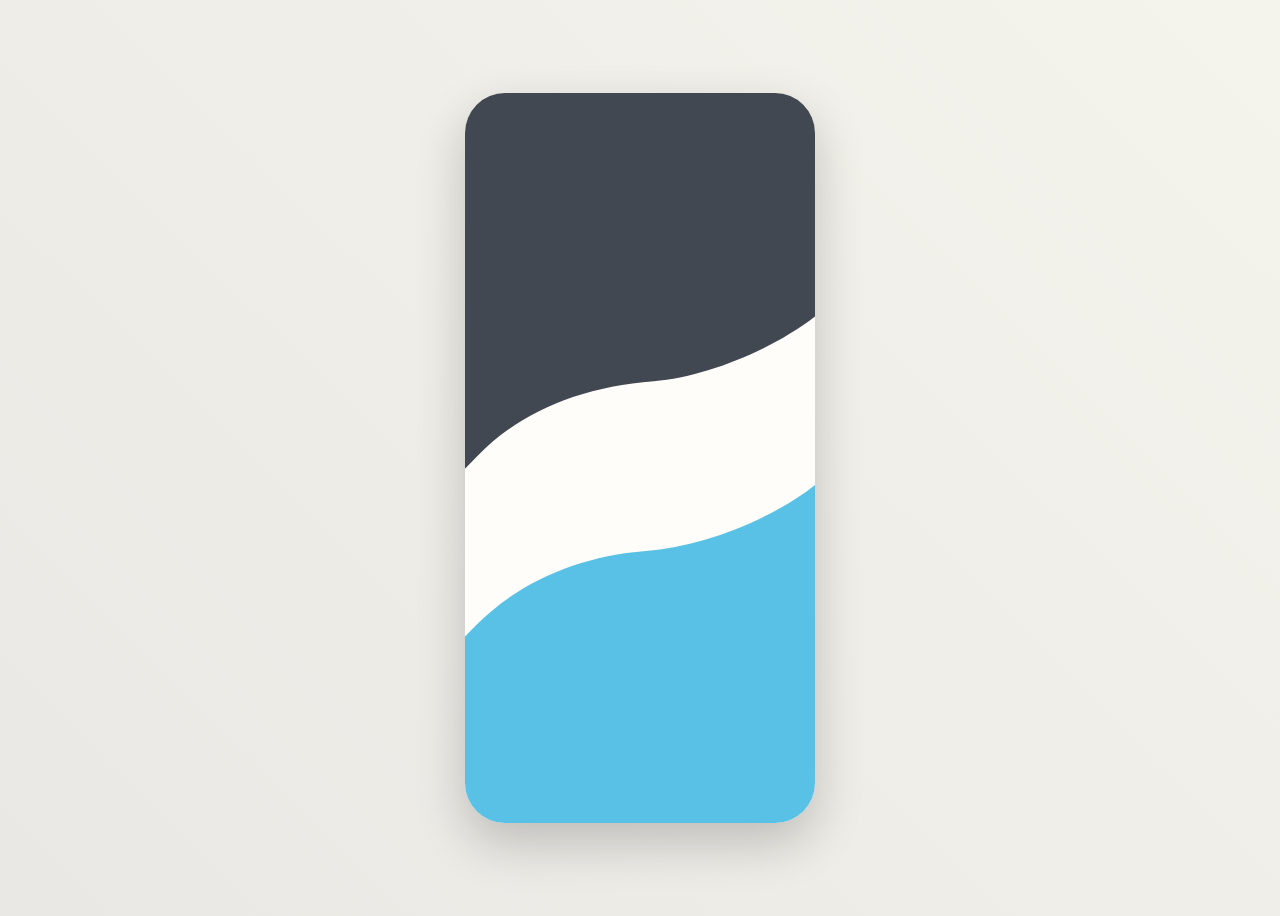
<file: login/page2.html>
<!DOCTYPE html>
<html lang="en">
<head>
    <meta charset="UTF-8">
    <meta name="viewport" content="width=device-width, initial-scale=1.0">
    <title>Daftar wisata</title>
    <link rel="stylesheet" href="https://stackpath.bootstrapcdn.com/bootstrap/4.5.0/css/bootstrap.min.css" integrity="sha384-9aIt2nRpC12Uk9gS9baDl411NQApFmC26EwAOH8WgZl5MYYxFfc+NcPb1dKGj7Sk" crossorigin="anonymous">
    <link rel="stylesheet" href="https://stackpath.bootstrapcdn.com/font-awesome/4.7.0/css/font-awesome.min.css">
    <link rel="stylesheet" href="page2style.css">


</head>
<body>
    <div class="container m-0 p-0">
        <div class="position-relative">
            <img src="assets/p2black.svg" class="position-absolute">
            <img src="assets/p2blue.svg" class="position-absolute"
            style="left: 0px; top: 190px;"
            >
        </div>

        <div class="row position-relative ml-4 mt-4 pl-2 pt-3">
            <i class="fa fa-angle-left"></i>
        </div>

        <div class="row mt-0 mb-0 ml-3 pt-5 pb-2">
            <div class="col-6">
                <span class="note">Registrasi akun</span>
            </div>
        </div>

        <div class="row mx-3">
            <div class="col-12 d-flex flex-column">
                <input type="text" placeholder="Nama lengkap" class="py-3 mb-5">
                <input type="text" placeholder="Email" class="py-3 mb-5">
                <input type="text" placeholder="Password" class="py-3">
            </div>
        </div>

        <div class="row position-relative mx-4 px-2 d-flex justify-content-between align-items-center mt-5 mb-4">
            <span class="big">Registrasi</span>
            <div class="sign-in-btn d-flex justify-content-center align-items-center">
                <i class="fa fa-long-arrow-right"></i>
            </div>
        </div>

        <div class="row position-relative mx-4 px-2 mt-5">
            <span class="underline">Masuk</span>
        </div>
    </div>
</body>
</html>
</file>
<file: login/page2style.css>
@import url('https://fonts.googleapis.com/css2?family=Nunito+Sans:wght@400;600;900&display=swap');

body {
    height: 100vh;
    background: linear-gradient(45deg, #e9e8e4, #f4f3ec);
    display: flex;
    justify-content: center;
    align-items: center;
    font-family: 'Nunito Sans', sans-serif;
}

.container {
    width: 350px;
    height: 730px;
    background-color: #fefdf9;
    border-radius: 40px;
    overflow: hidden;
    box-shadow: 0px 20px 50px 0px rgba(0,0,0,0.2);
}

.fa {
    color: white;
}

.fa-angle-left {
    font-size: 1.5em;
}

span.note {
    font-weight: 600;
    font-size: 2.5em;
    color: #fefdf9;
}

input[type="text"] {
    outline: none;
    border: none;
    background: transparent;
    border-bottom: 1px solid rgba(255,255,255,0.3);
    color: #fefdf9;
}

::placeholder {
    color: rgb(254, 253, 249,0.6);
}

div.sign-in-btn {
    width: 70px;
    height: 70px;
    border-radius: 50%;
    background: linear-gradient(to top right, #232529, #7f8084);
}

span.big {
    font-weight: 900;
    font-size: 1.2em;
    color: #fefdf9;
}

span.underline {
    text-decoration: underline;
    font-weight: 900;
    font-size: 0.8em;
    color: #fefdf9;
}
</file>
